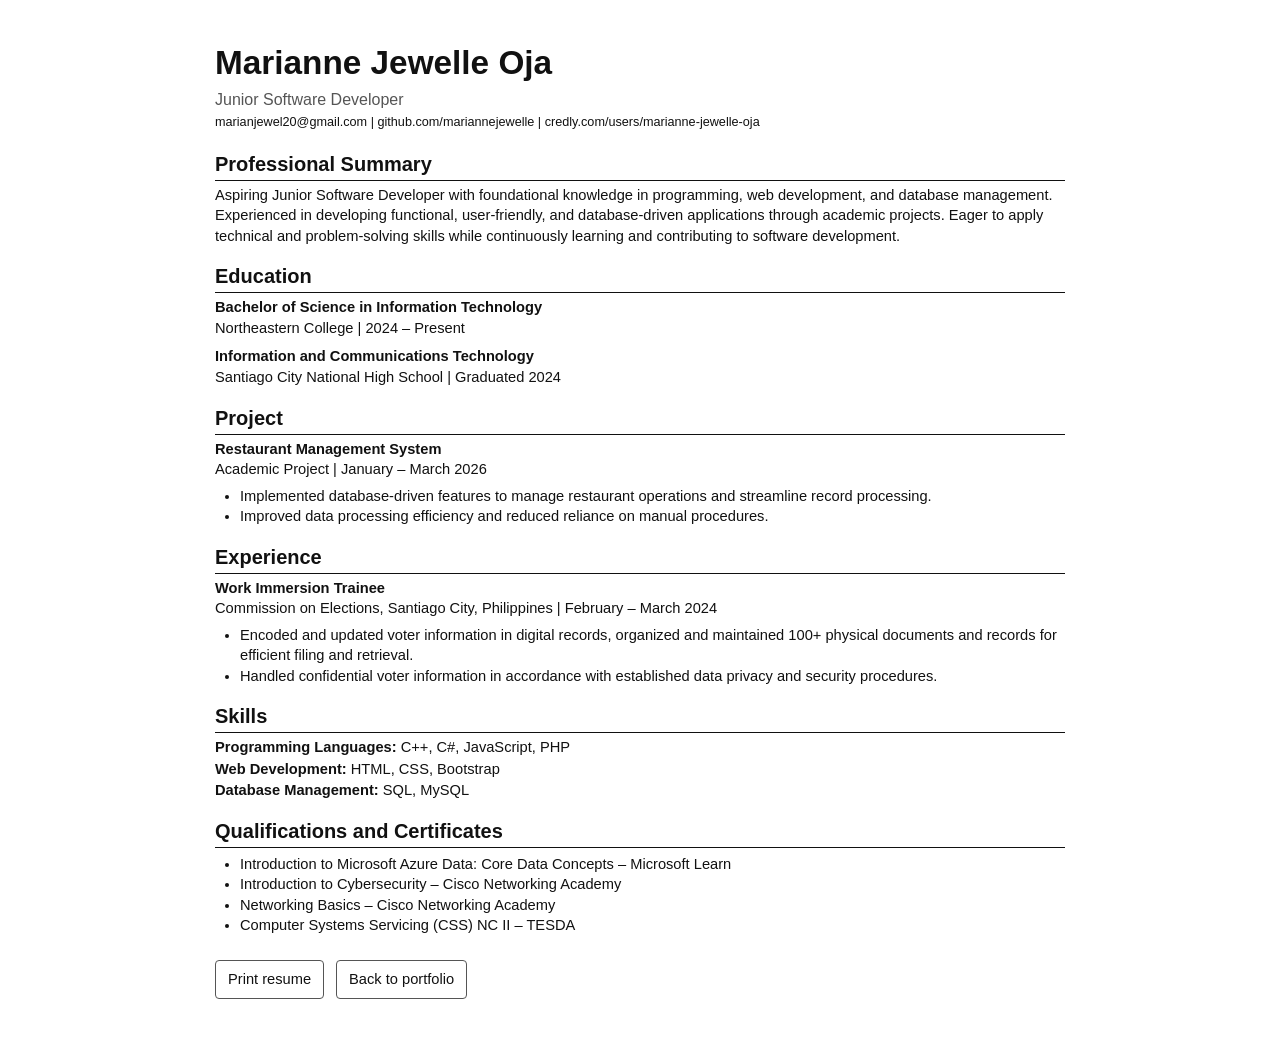
<file: resume/resume.html>
<!DOCTYPE html>
<html lang="en">
<head>
    <meta charset="UTF-8">
    <meta name="viewport" content="width=device-width, initial-scale=1.0">
    <meta name="description" content="Resume of Marianne Jewelle Oja, aspiring Junior Software Developer.">
    <title>Marianne Jewelle Oja | Resume</title>
    <link rel="stylesheet" href="../assets/css/resume.css">
</head>

<body>

    <header>
        <h1>Marianne Jewelle Oja</h1>
        <p class="title">Junior Software Developer</p>
        <p class="contact">
            <a href="mailto:marianjewel20@gmail.com">marianjewel20@gmail.com</a> |
            <a href="https://github.com/mariannejewelle">github.com/mariannejewelle</a> |
            <a href="https://credly.com/users/marianne-jewelle-oja">credly.com/users/marianne-jewelle-oja</a>
        </p>
    </header>

    <main>
        <section>
            <h2>Professional Summary</h2>
            <p>
                Aspiring Junior Software Developer with foundational knowledge in programming, web
                development, and database management. Experienced in developing functional,
                user-friendly, and database-driven applications through academic projects. Eager to
                apply technical and problem-solving skills while continuously learning and
                contributing to software development.
            </p>
        </section>

        <section>
            <h2>Education</h2>
            <div class="entry">
                <h3>Bachelor of Science in Information Technology</h3>
                <p>Northeastern College | 2024 – Present</p>
            </div>
            <div class="entry">
                <h3>Information and Communications Technology</h3>
                <p>Santiago City National High School | Graduated 2024</p>
            </div>
        </section>

        <section>
            <h2>Project</h2>
            <div class="entry">
                <h3>Restaurant Management System</h3>
                <p>Academic Project | January – March 2026</p>
                <ul>
                    <li>Implemented database-driven features to manage restaurant operations and streamline record processing.</li>
                    <li>Improved data processing efficiency and reduced reliance on manual procedures.</li>
                </ul>
            </div>
        </section>

        <section>
            <h2>Experience</h2>
            <div class="entry">
                <h3>Work Immersion Trainee</h3>
                <p>Commission on Elections, Santiago City, Philippines | February – March 2024</p>
                <ul>
                    <li>Encoded and updated voter information in digital records, organized and maintained 100+ physical documents and records for efficient filing and retrieval.</li>
                    <li>Handled confidential voter information in accordance with established data privacy and security procedures.</li>
                </ul>
            </div>
        </section>

        <section class="skills">
            <h2>Skills</h2>
            <p><strong>Programming Languages:</strong> C++, C#, JavaScript, PHP</p>
            <p><strong>Web Development:</strong> HTML, CSS, Bootstrap</p>
            <p><strong>Database Management:</strong> SQL, MySQL</p>
        </section>

        <section>
            <h2>Qualifications and Certificates</h2>
            <ul>
                <li>Introduction to Microsoft Azure Data: Core Data Concepts – Microsoft Learn</li>
                <li>Introduction to Cybersecurity – Cisco Networking Academy</li>
                <li>Networking Basics – Cisco Networking Academy</li>
                <li>Computer Systems Servicing (CSS) NC II – TESDA</li>
            </ul>
        </section>
    </main>

    <nav class="resume-actions no-print" aria-label="Resume actions">
        <button type="button" onclick="window.print()">Print resume</button>
        <a href="../index.html#resume">Back to portfolio</a>
    </nav>

    <script>
        if (new URLSearchParams(window.location.search).has("print")) {
            window.addEventListener("load", () => {
                window.setTimeout(() => window.print(), 250);
            });
        }
    </script>
</body>
</html>
</file>
<file: assets/css/resume.css>
body {
    max-width: 850px;
    margin: 40px auto;
    padding: 0 42px;
    color: #111;
    font-family: Arial, Helvetica, sans-serif;
    font-size: 11pt;
    line-height: 1.4;
}

header {
    margin-bottom: 18px;
}

h1 {
    margin: 0;
    font-size: 25pt;
}

.title {
    margin: 2px 0 0;
    color: #555;
    font-size: 12pt;
}

.contact {
    margin: 3px 0 0;
    font-size: 9.5pt;
}

a {
    color: inherit;
    text-decoration: none;
}

section {
    margin-top: 16px;
}

h2 {
    margin: 0 0 4px;
    padding-bottom: 2px;
    border-bottom: 1px solid #111;
    font-size: 15pt;
}

h3 {
    margin: 3px 0 0;
    font-size: 11pt;
}

p {
    margin: 0;
}

.entry + .entry {
    margin-top: 8px;
}

ul {
    margin: 6px 0 0;
    padding-left: 25px;
}

.skills p + p {
    margin-top: 1px;
}

.resume-actions {
    display: flex;
    gap: 12px;
    margin-top: 24px;
}

.resume-actions a,
.resume-actions button {
    padding: 8px 12px;
    border: 1px solid #555;
    border-radius: 4px;
    background: #fff;
    color: #111;
    font: inherit;
    cursor: pointer;
}

@media print {
    @page {
        margin: 0;
        size: letter;
    }

    body {
        max-width: none;
        margin: 0;
        padding: 0.55in;
        font-size: 10pt;
        line-height: 1.35;
    }

    section {
        margin-top: 12px;
    }

    h1 {
        font-size: 23pt;
    }

    h2 {
        font-size: 13pt;
    }

    .no-print {
        display: none;
    }
}
</file>
